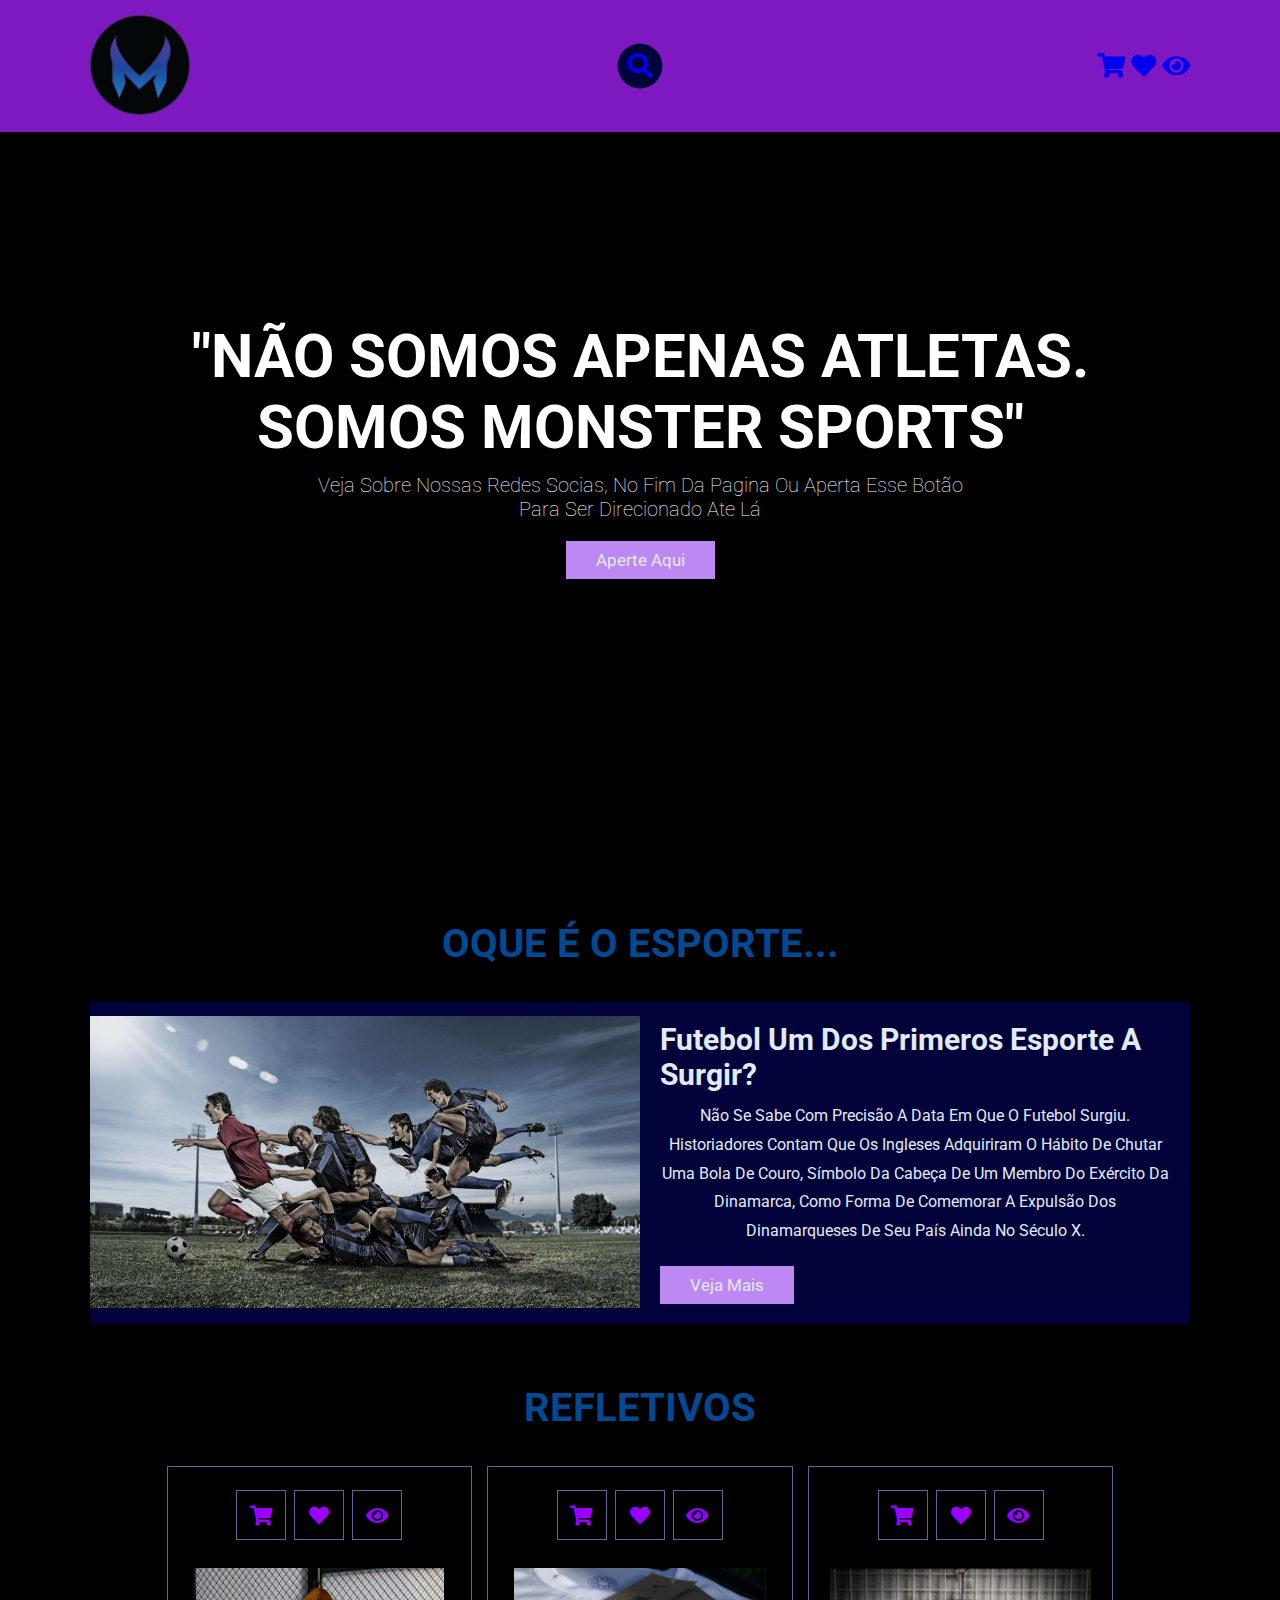
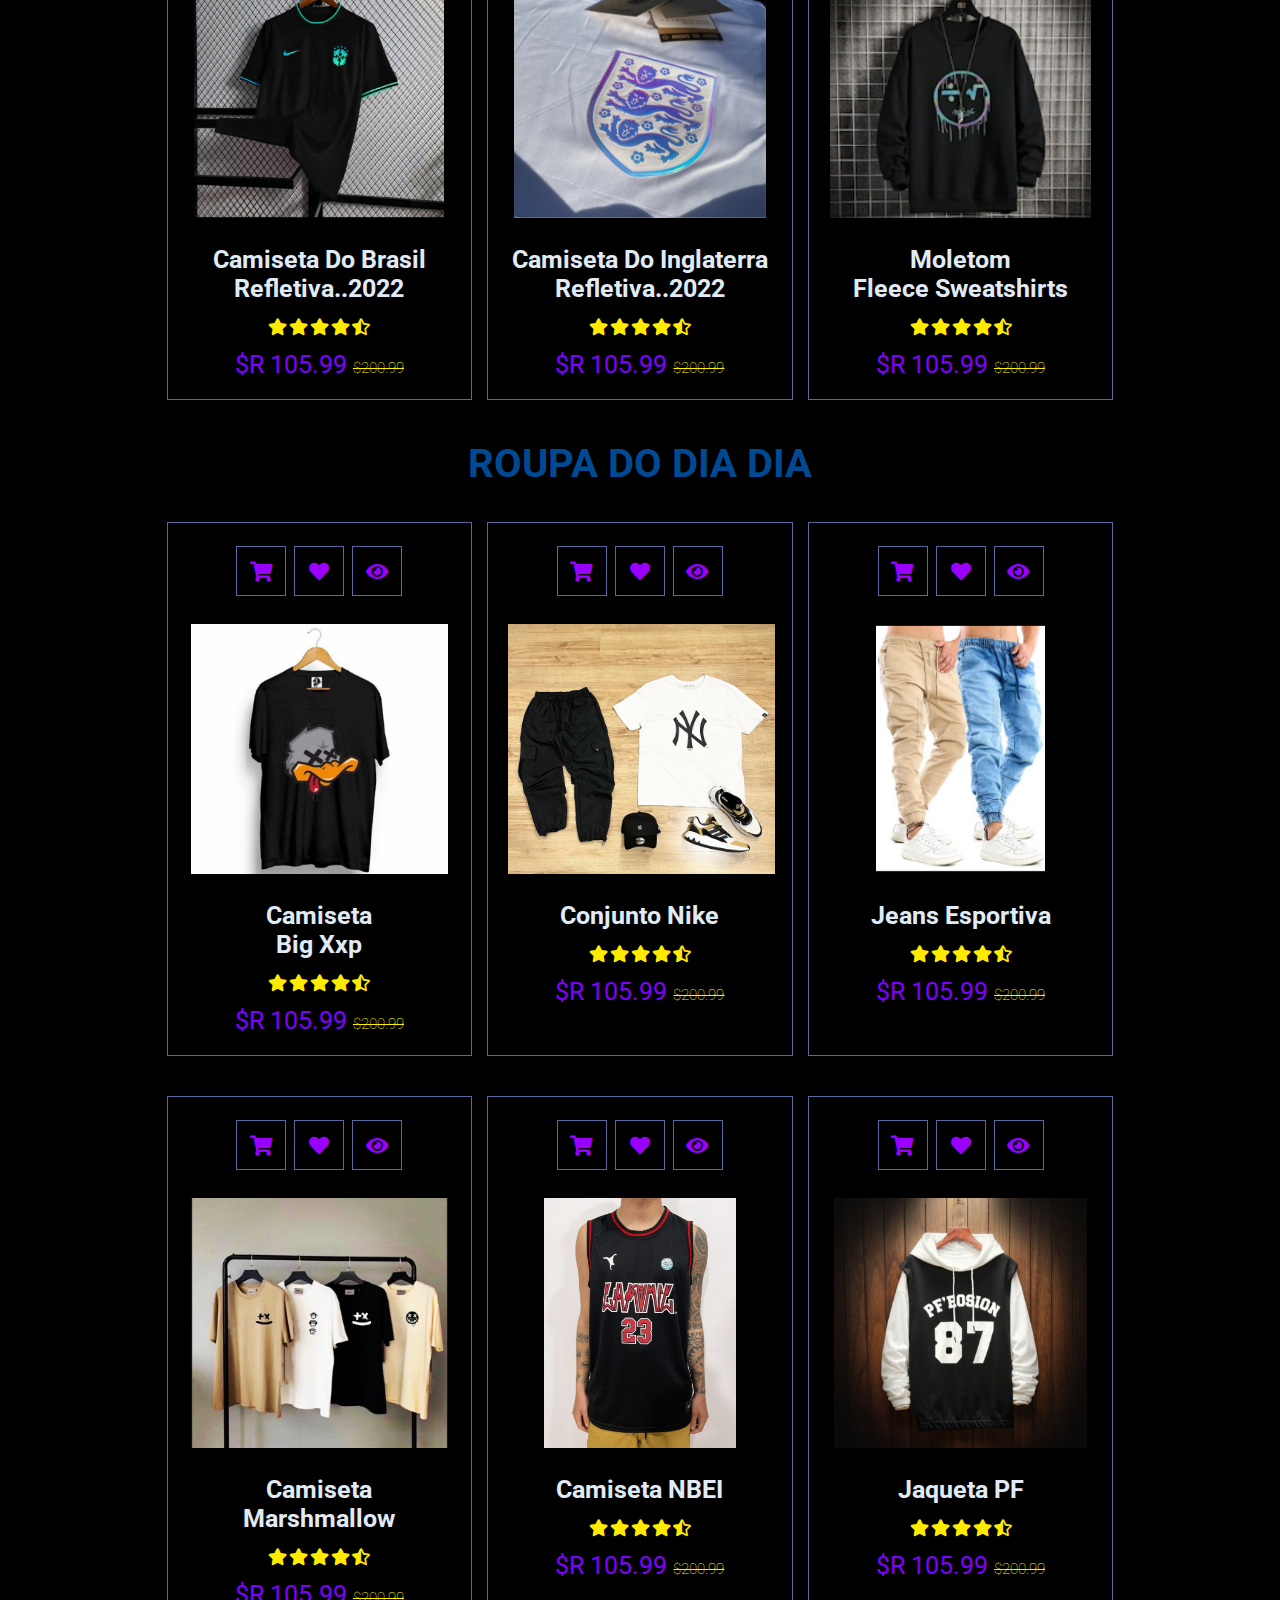
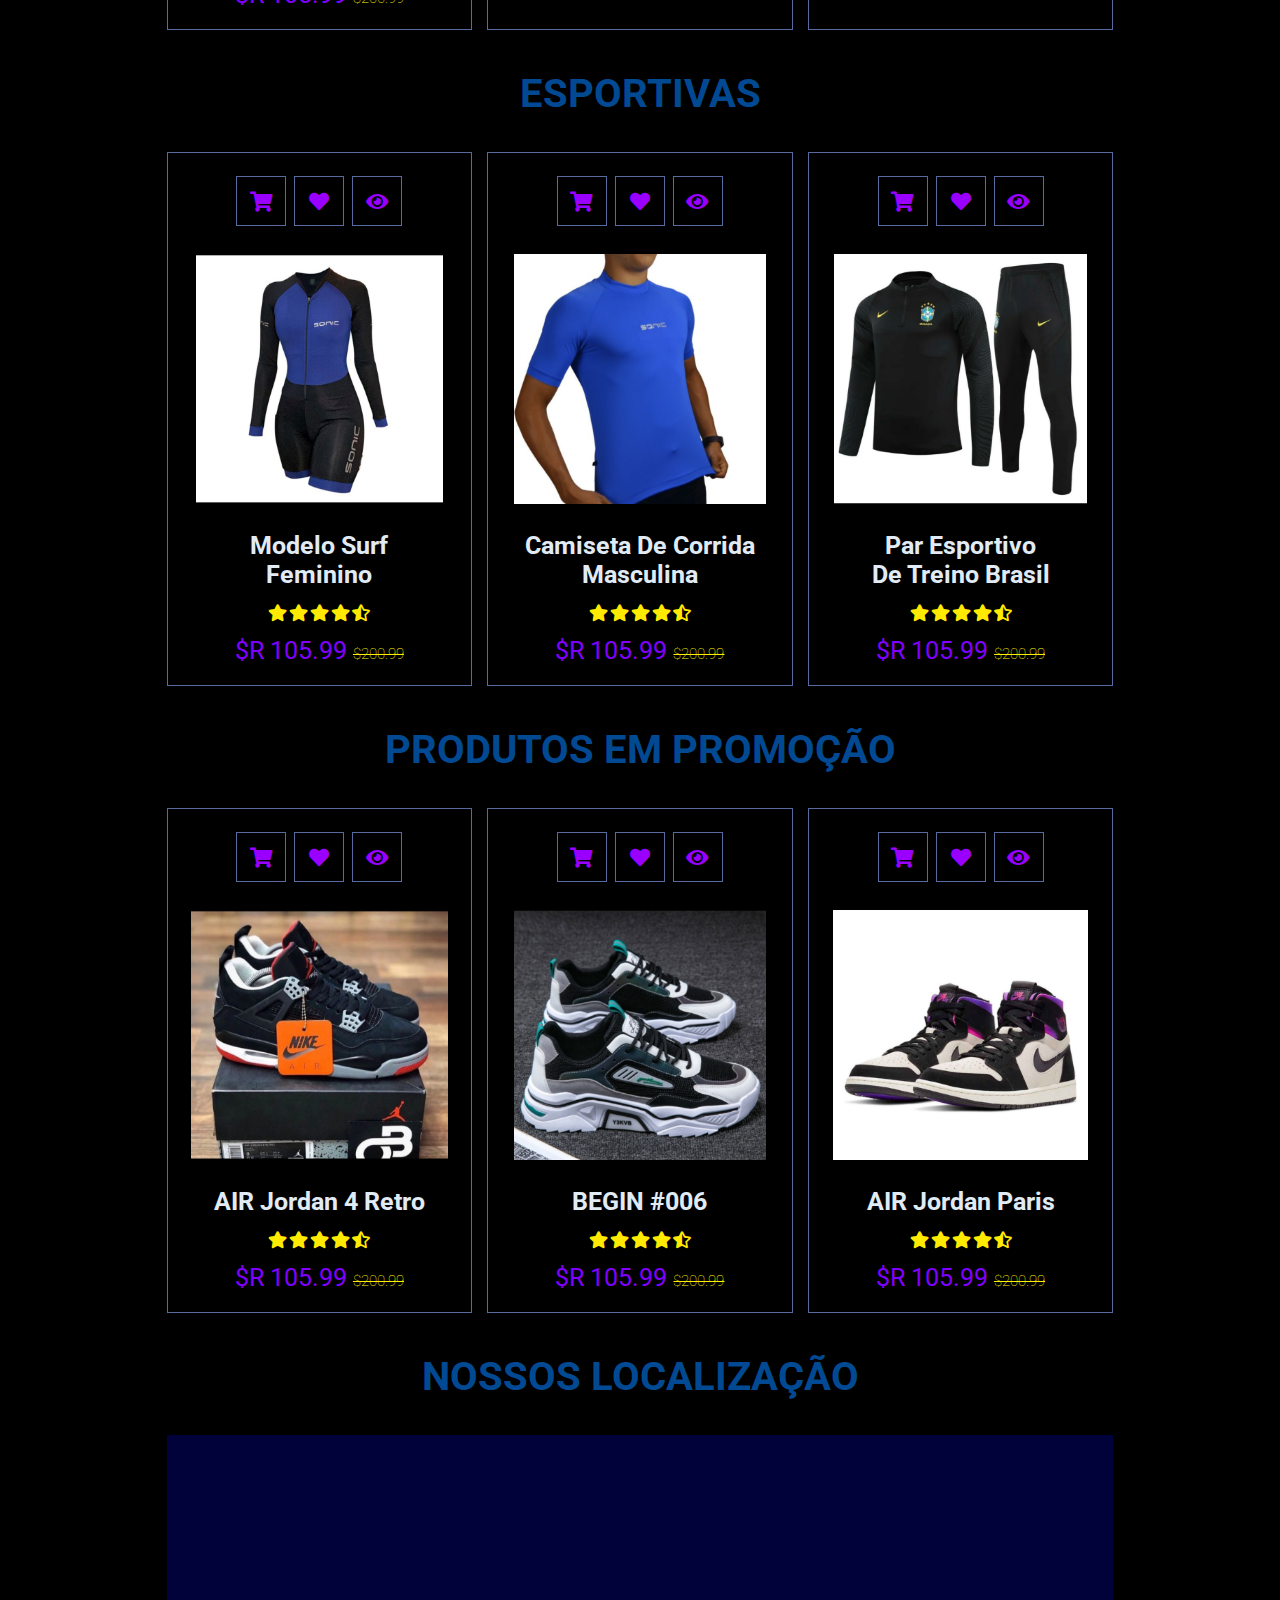
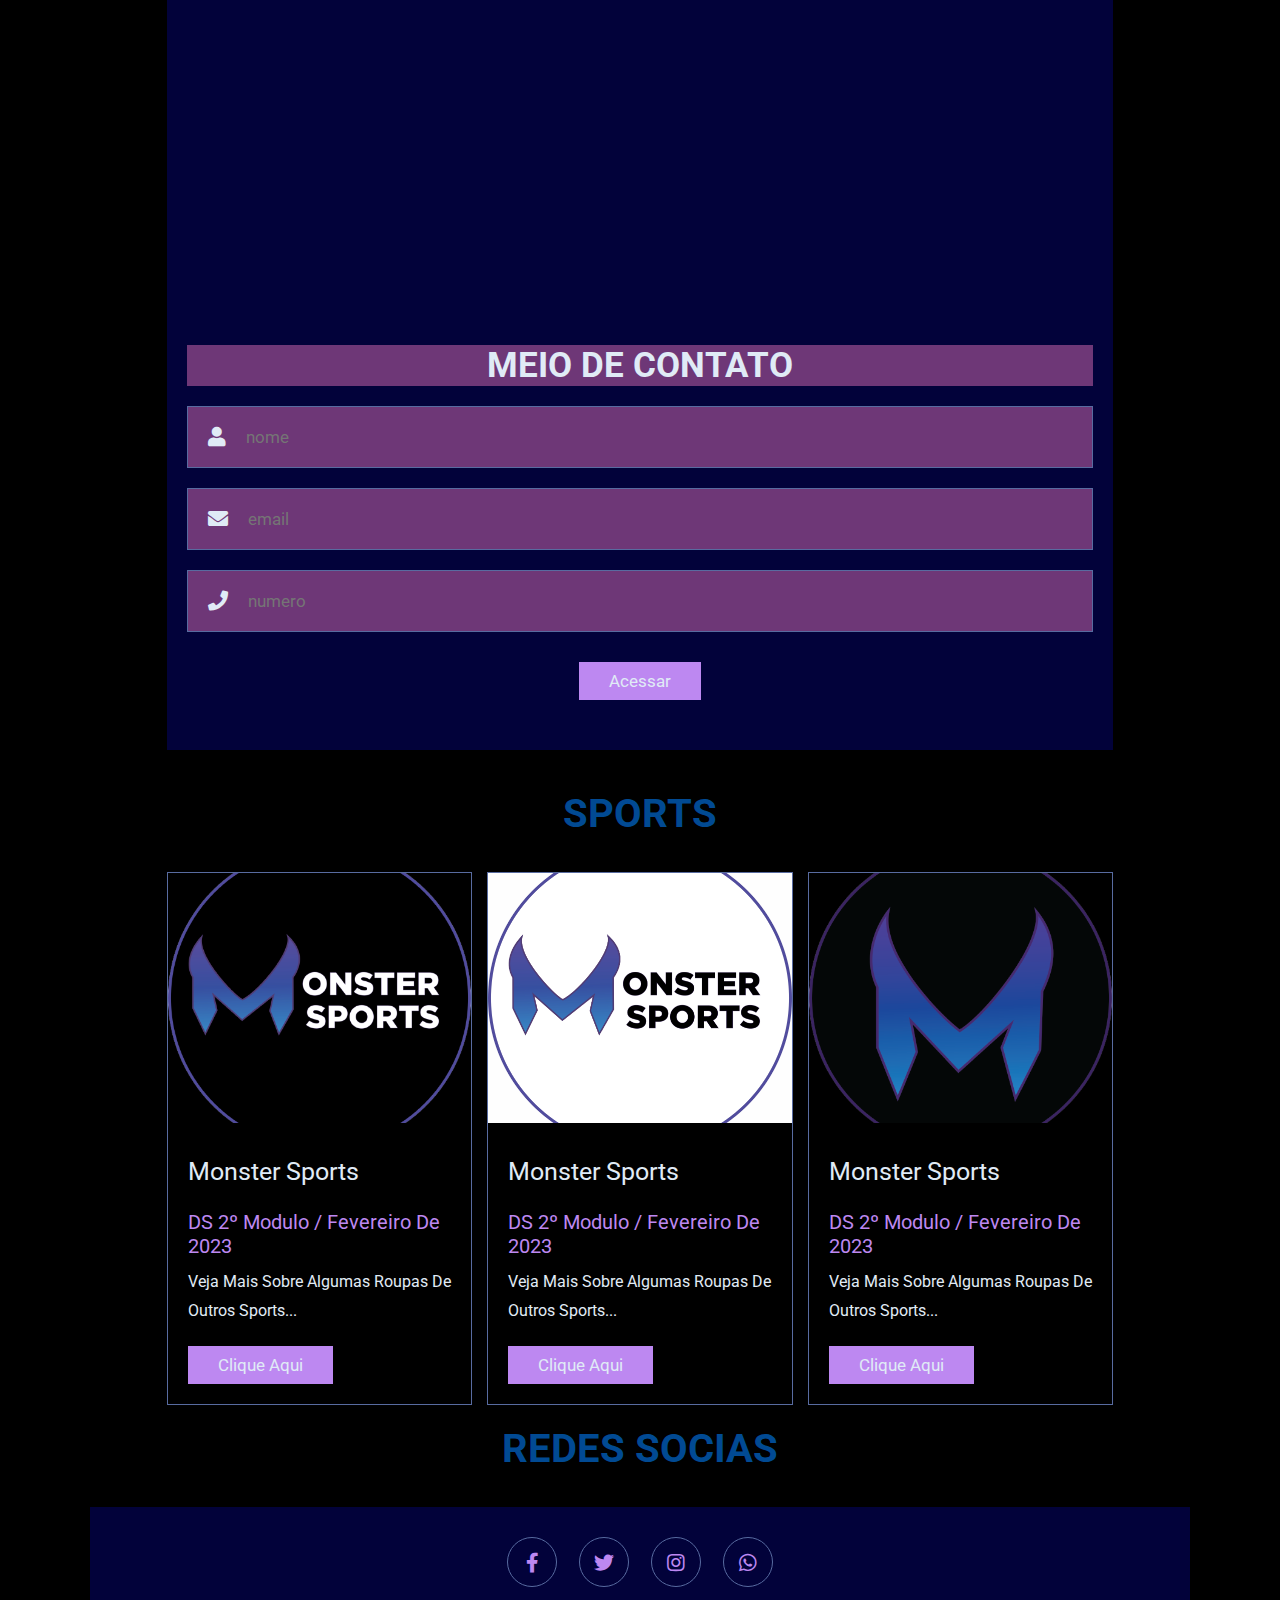
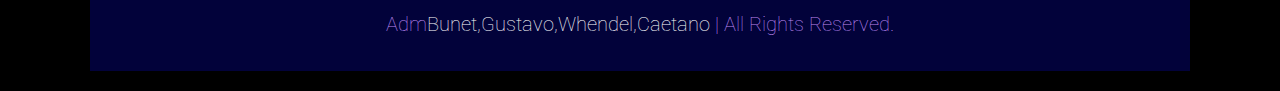
<file: index.html>
<!DOCTYPE html>
<html lang="pt-br">
<head>
    <meta charset="UTF-8">
    <meta http-equiv="X-UA-Compatible" content="IE=edge">
    <meta name="viewport" content="width=device-width, initial-scale=1.0">
    <link rel="stylesheet" href="monster.css">
    <title>"MONSTER SPORTS"</title>
 

    <!-- link dos iconis para funcionar  -->
 <link rel="stylesheet" href="https://cdnjs.cloudflare.com/ajax/libs/font-awesome/5.15.4/css/all.min.css">

   
</head>

<!-- LOGO -->

<header class="header">

    <a href="#" class="logo">
        <img src="LOGO.png" alt="">
    </a>


    
<!-- logo fim...-->
    <div class="icons">
    <div class="search-box">
     

<label for="txtuf">
    
        <a href="#"> <i class="fas fa-search"></i></a> 
        
            
    </select>
</label>
   
   </div>


   <!-- header section ends icons...-->
    <div class="icons">
       
        <a href="carrinho.htm" class="fas fa-shopping-cart"></a>
         <a href="coração.html" class="fas fa-heart"></a>
        <a href="Olhos.htm" class="fas fa-eye"></a>
    </div>

   

    <!-- header section ends -->
 
   
</header>


<!-- apresentação monster -->

<section class="home" id="home"> 

    <div class="content">
        <h3> "Não somos apenas atletas. somos monster sports"</h3>

        <p>Veja sobre nossas redes socias, no fim da pagina ou aperta esse botão <br>
        para ser direcionado ate lá</p>
        <a href="#redes socias" class="btn"> aperte aqui</a>
    
    

</section>
</div>

<!-- resolver problema-->


<!-- wallpaper -->

<section class="about" id="about">

    <h3 class="heading"> OQUE É O ESPORTE... </h3>

    <div class="row">

        <div class="image">
            <img src="wall.jpg" alt="">
        </div>

        <div class="content">
            <h3>futebol um dos primeros Esporte a surgir?</h3>
            <p>Não se sabe com precisão a data em que o futebol surgiu. Historiadores contam que os ingleses adquiriram o hábito de chutar uma bola
             de couro, símbolo da cabeça de um membro do exército da Dinamarca, como forma de comemorar a expulsão dos dinamarqueses de seu país ainda no século X.</p>
            <a href="https://brasilescola.uol.com.br/educacao-fisica/historia-do-futebol.htm#:~:text=Hist%C3%B3ria%20do%20Futebol-,Origem%20do%20futebol,
                pa%C3%ADs%20ainda%20no%20s%C3%A9culo%20X." class="btn"> veja mais </a>
</div>
</section>

<!-- wallpaper-->





<!-- REFLETIVOS   -->


<section class="menu" id="menu">

    <section class="products" id="products">

        <h3 class="heading"> REFLETIVOS </h3>
    
        <div class="box-container">
    
            <div class="box">
                <div class="icons">
                    <a href="carrinho.htm" class="fas fa-shopping-cart"></a>
                    <a href="coração.html" class="fas fa-heart"></a>
                    <a href="Olhos.htm" class="fas fa-eye"></a>
                </div>
                <div class="image">
                    <img src="RFLE1.png" alt="">
                </div>
                <div class="content">
                    <h3>Camiseta do Brasil <br>
                    refletiva..2022</h3>
                    <div class="stars">
                        <i class="fas fa-star"></i>
                        <i class="fas fa-star"></i>
                        <i class="fas fa-star"></i>
                        <i class="fas fa-star"></i>
                        <i class="fas fa-star-half-alt"></i>
                    </div>
                    <div class="price">$R 105.99 <span>$200.99</span></div>
                </div>
            </div>
    

            <div class="box">
                <div class="icons">
                    <a href="carrinho.htm" class="fas fa-shopping-cart"></a>
                    <a href="coração.html" class="fas fa-heart"></a>
                    <a href="Olhos.htm" class="fas fa-eye"></a>
                </div>
                <div class="image">
                    <img src="RFLE2.png" alt="">
                </div>
                <div class="content">
                    <h3>Camiseta do Inglaterra <br>
                        refletiva..2022</h3>
                    <div class="stars">
                        <i class="fas fa-star"></i>
                        <i class="fas fa-star"></i>
                        <i class="fas fa-star"></i>
                        <i class="fas fa-star"></i>
                        <i class="fas fa-star-half-alt"></i>
                    </div>
                    <div class="price">$R 105.99 <span>$200.99</span></div>
                </div>
            </div>
    








            <div class="box">
                <div class="icons">
                    <a href="carrinho.htm" class="fas fa-shopping-cart"></a>
                    <a href="coração.html" class="fas fa-heart"></a>
                    <a href="Olhos.htm" class="fas fa-eye"></a>
                </div>
                <div class="image">
                    <img src="RFLE3.png" alt="">
                </div>
                <div class="content">
                    <h3>moletom <br>
                fleece sweatshirts</h3>
                    <div class="stars">
                        <i class="fas fa-star"></i>
                        <i class="fas fa-star"></i>
                        <i class="fas fa-star"></i>
                        <i class="fas fa-star"></i>
                        <i class="fas fa-star-half-alt"></i>
                    </div>
                    <div class="price">$R 105.99 <span>$200.99</span></div>
                </div>
                
            </div>
    
        </div>
    
    </section>

    <!-- REFLETIVOS FIM..... -->


    <section class="products" id="products">

        <h3 class="heading"> ROUPA DO DIA DIA  </h3>
    
        <div class="box-container">
    
            <div class="box">
                <div class="icons">
                    <a href="carrinho.htm" class="fas fa-shopping-cart"></a>
                    <a href="coração.html" class="fas fa-heart"></a>
                    <a href="Olhos.htm" class="fas fa-eye"></a>
                </div>
                <div class="image">
                    <img src="DD.png" alt="">
                </div>
                <div class="content">
                    
                    <h3>Camiseta <br>
                    Big Xxp</h3>
                    <div class="stars">
                        <i class="fas fa-star"></i>
                        <i class="fas fa-star"></i>
                        <i class="fas fa-star"></i>
                        <i class="fas fa-star"></i>
                        <i class="fas fa-star-half-alt"></i>
                    </div>
                    <div class="price">$R 105.99 <span>$200.99</span></div>
                </div>
            </div>
 
            <div class="box">
                <div class="icons">
                    <a href="carrinho.htm" class="fas fa-shopping-cart"></a>
                    <a href="coração.html" class="fas fa-heart"></a>
                    <a href="Olhos.htm" class="fas fa-eye"></a>
                </div>
                <div class="image">
                    <img src="DD2.png" alt="">
                </div>
                <div class="content">
                    <h3>conjunto Nike</h3>
                    <div class="stars">
                        <i class="fas fa-star"></i>
                        <i class="fas fa-star"></i>
                        <i class="fas fa-star"></i>
                        <i class="fas fa-star"></i>
                        <i class="fas fa-star-half-alt"></i>
                    </div>
                    <div class="price">$R 105.99 <span>$200.99</span></div>
                </div>
            </div>
 
            <div class="box">
                <div class="icons">
                    <a href="carrinho.htm" class="fas fa-shopping-cart"></a>
                    <a href="coração.html" class="fas fa-heart"></a>
                    <a href="Olhos.htm" class="fas fa-eye"></a>
                </div>
                <div class="image">
                    <img src="DD3.png" alt="">
                </div>
                <div class="content">
                    <h3>Jeans esportiva</h3>
                    <div class="stars">
                        <i class="fas fa-star"></i>
                        <i class="fas fa-star"></i>
                        <i class="fas fa-star"></i>
                        <i class="fas fa-star"></i>
                        <i class="fas fa-star-half-alt"></i>
                    </div>
                    <div class="price">$R 105.99 <span>$200.99</span></div>
                </div>
                
            </div>
    
        </div>
    
    </section>

<section class="products" id="products">

    <div class="box-container">

        <div class="box">
            <div class="icons">
                <a href="carrinho.htm" class="fas fa-shopping-cart"></a>
                    <a href="coração.html" class="fas fa-heart"></a>
                    <a href="Olhos.htm" class="fas fa-eye"></a>
            </div>
            <div class="image">
                <img src="DD4.png" alt="">
            </div>
            <div class="content">
                <h3>Camiseta marshmallow</h3>
                <div class="stars">
                    <i class="fas fa-star"></i>
                    <i class="fas fa-star"></i>
                    <i class="fas fa-star"></i>
                    <i class="fas fa-star"></i>
                    <i class="fas fa-star-half-alt"></i>
                </div>
                <div class="price">$R 105.99 <span>$200.99</span></div>
            </div>
        </div>

        <div class="box">
            <div class="icons">
                <a href="carrinho.htm" class="fas fa-shopping-cart"></a>
                <a href="coração.html" class="fas fa-heart"></a>
                <a href="Olhos.htm" class="fas fa-eye"></a>
            </div>
            <div class="image">
                <img src="BSQ.png" alt="">
            </div>
            <div class="content">
                <h3>camiseta NBEI</h3>
                <div class="stars">
                    <i class="fas fa-star"></i>
                    <i class="fas fa-star"></i>
                    <i class="fas fa-star"></i>
                    <i class="fas fa-star"></i>
                    <i class="fas fa-star-half-alt"></i>
                </div>
                <div class="price">$R 105.99 <span>$200.99</span></div>
            </div>
        </div>

        <div class="box">
            <div class="icons">
                <a href="carrinho.htm" class="fas fa-shopping-cart"></a>
                <a href="coração.html" class="fas fa-heart"></a>
                <a href="Olhos.htm" class="fas fa-eye"></a>
            </div>
            <div class="image">
                <img src="EUA.png" alt="">
            </div>
            <div class="content">
                <h3>jaqueta PF</h3>
                <div class="stars">
                    <i class="fas fa-star"></i>
                    <i class="fas fa-star"></i>
                    <i class="fas fa-star"></i>
                    <i class="fas fa-star"></i>
                    <i class="fas fa-star-half-alt"></i>
                </div>
                <div class="price">$R 105.99 <span>$200.99</span></div>
            </div>
            
        </div>

    </div>

</section>
<!-- ROUPAS DO DIA DIA  FIM .....-->

<!---ESPORTIVAS  -->

<section class="products" id="products">

    <h3 class="heading"> ESPORTIVAS </h3>

    <div class="box-container">

        <div class="box">
            <div class="icons">
                <a href="carrinho.htm" class="fas fa-shopping-cart"></a>
                <a href="coração.html" class="fas fa-heart"></a>
                <a href="Olhos.htm" class="fas fa-eye"></a>
            </div>
            <div class="image">
                <img src="SPT2.png" alt="">
            </div>
            <div class="content">
                <h3>modelo surf <br>
                feminino</h3>
                <div class="stars">
                    <i class="fas fa-star"></i>
                    <i class="fas fa-star"></i>
                    <i class="fas fa-star"></i>
                    <i class="fas fa-star"></i>
                    <i class="fas fa-star-half-alt"></i>
                </div>
                <div class="price">$R 105.99 <span>$200.99</span></div>
            </div>
        </div>

        <div class="box">
            <div class="icons">
                <a href="carrinho.htm" class="fas fa-shopping-cart"></a>
                <a href="coração.html" class="fas fa-heart"></a>
                <a href="Olhos.htm" class="fas fa-eye"></a>
            </div>
            <div class="image">
                <img src="SPT1.png" alt="">
            </div>
            <div class="content">
                <h3>camiseta de corrida <br>
                masculina </h3>
                <div class="stars">
                    <i class="fas fa-star"></i>
                    <i class="fas fa-star"></i>
                    <i class="fas fa-star"></i>
                    <i class="fas fa-star"></i>
                    <i class="fas fa-star-half-alt"></i>
                </div>
                <div class="price">$R 105.99 <span>$200.99</span></div>
            </div>
        </div>

        <div class="box">
            <div class="icons">
                <a href="carrinho.htm" class="fas fa-shopping-cart"></a>
                <a href="coração.html" class="fas fa-heart"></a>
                <a href="Olhos.htm" class="fas fa-eye"></a>
            </div>
            <div class="image">
                <img src="BS11.png" alt="">
            </div>
            <div class="content">
                <h3>par esportivo <br> de treino Brasil</h3>
                <div class="stars">
                    <i class="fas fa-star"></i>
                    <i class="fas fa-star"></i>
                    <i class="fas fa-star"></i>
                    <i class="fas fa-star"></i>
                    <i class="fas fa-star-half-alt"></i>
                </div>
                <div class="price">$R 105.99 <span>$200.99</span></div>
            </div>
            
        </div>

    </div>

</section>

<!-- ACESSORIOS FIM...-->


<!-- TENIS SEI LA  -->

<section class="products" id="products">

    <h3 class="heading"> PRODUTOS EM PROMOÇÃO </h3>

    <div class="box-container">

        <div class="box">
            <div class="icons">
                <a href="carrinho.htm" class="fas fa-shopping-cart"></a>
                <a href="coração.html" class="fas fa-heart"></a>
                <a href="Olhos.htm" class="fas fa-eye"></a>
            </div>
            <div class="image">
                <img src="TNS5.png" alt="">
            </div>
            <div class="content">
                <h3>AIR Jordan 4 Retro</h3>
                <div class="stars">
                    <i class="fas fa-star"></i>
                    <i class="fas fa-star"></i>
                    <i class="fas fa-star"></i>
                    <i class="fas fa-star"></i>
                    <i class="fas fa-star-half-alt"></i>
                </div>
                <div class="price">$R 105.99 <span>$200.99</span></div>
            </div>
        </div>


        <div class="box">
            <div class="icons">
                <a href="carrinho.htm" class="fas fa-shopping-cart"></a>
                <a href="coração.html" class="fas fa-heart"></a>
                <a href="Olhos.htm" class="fas fa-eye"></a>
            </div>
            <div class="image">
                <img src="TN1.png" alt="">
            </div>
            <div class="content">
                <h3>BEGIN #006</h3>
                <div class="stars">
                    <i class="fas fa-star"></i>
                    <i class="fas fa-star"></i>
                    <i class="fas fa-star"></i>
                    <i class="fas fa-star"></i>
                    <i class="fas fa-star-half-alt"></i>
                </div>
                <div class="price">$R 105.99 <span>$200.99</span></div>
            </div>
        </div>

        <div class="box">
            <div class="icons">
                <a href="carrinho.htm" class="fas fa-shopping-cart"></a>
                <a href="coração.html" class="fas fa-heart"></a>
                <a href="Olhos.htm" class="fas fa-eye"></a>
            </div>
            <div class="image">
                <img src="TN2.png" alt="">
            </div>
            <div class="content">
                <h3>AIR jordan paris</h3>
                <div class="stars">
                    <i class="fas fa-star"></i>
                    <i class="fas fa-star"></i>
                    <i class="fas fa-star"></i>
                    <i class="fas fa-star"></i>
                    <i class="fas fa-star-half-alt"></i>
                </div>
                <div class="price">$R 105.99 <span>$200.99</span></div>
            </div>
            
        </div>

    </div>

</section>


<!-- TENIS EM PROMOÇÃO FIM.... -->

<!-- MEIOS DE CONTATOS...  -->

<section class="contact" id="contact">

    <h3 class="heading"> NOSSOS LOCALIZAÇÃO </h3>

    <div class="row">

        <iframe src="https://www.google.com/maps/embed?pb=!1m18!1m12!1m3!1d3658.3247728645183!2d-46.72997518502291!3d-23.52081858470301!2m3!1f0!2f0!3f0!3m2!1i1024!2i768!4f13.1!3m3!1m2!1s0x94cef8c1d371ec31%3A0x671c9325c275132e!2sETEC%20Prof%20Basilides%20de%20Godoy!5e0!3m2!1spt-BR!2sbr!4v1667591474110!5m2!1spt-BR!2sbr" width="600" height="450" style="border:0;" allowfullscreen="" loading="lazy" referrerpolicy="no-referrer-when-downgrade"></iframe>


        <form action="">
            <h3 class="color"> MEIO DE CONTATO </h3>
            <div class="inputBox">
                <span class="fas fa-user"></span>
                <input type="text" placeholder="nome">
            </div>
            <div class="inputBox">
                <span class="fas fa-envelope"></span>
                <input type="email" placeholder="email">
            </div>
            <div class="inputBox">
                <span class="fas fa-phone"></span>
                <input type="numero" placeholder="numero">
            </div>
            <input type="submit" value="acessar" class="btn">
        </form>

    </div>

</section>

<!-- MEIOS DE CONTATOS FIM.... -->

<!-- blogs section starts  -->

<section class="blogs" id="blogs">

    <h3 class="heading"> SPORTS </h3>

    <div class="box-container">

        <div class="box">
            <div class="image">
                <img src="LOGO M.png" alt="">
            </div>
            <div class="content">
                <p class="title">monster sports</p>
                <span>DS 2º Modulo / Fevereiro de 2023</span>
                <p>Veja mais sobre algumas roupas de outros sports...</p>
                <a href="carrocel.html" class="btn">clique aqui</a>
            </div>
        </div>


        <div class="box">
            <div class="image">
                <img src="Tipo branco.jpg" alt="">
            </div>
            <div class="content">
                <p class="title">monster sports</p>
                <span>DS 2º Modulo / Fevereiro de 2023</span>
                <p>Veja mais sobre algumas roupas de outros sports...</p>
                <a href="segundo2.html" class="btn">clique aqui</a>
            </div>
        </div>

        <div class="box">
            <div class="image">
                <img src="LOGO.png" alt="">
            </div>
            <div class="content">
                <p class="title">monster sports</p>
                <span>DS 2º Modulo / Fevereiro de 2023</span>
                <p>Veja mais sobre algumas roupas de outros sports...</p>
                <a href="terceiro3.html" class="btn">clique aqui</a>
            </div>
        </div>

    </div>

</section>

<!-- blogs section ends -->

<h3 class="heading" id="redes socias"> redes socias </h3>

<!-- footer section starts  -->

<section class="footer">

<footer>
    <div class="share">
        <a href="https://web.facebook.com/Monster-Sports-383949928414700/?ref=page_internal&_rdc=1&_rdr" class="fab fa-facebook-f"></a>
        <a href="https://mobile.twitter.com/MonsterSportsbr" class="fab fa-twitter"></a>
        <a href="https://www.instagram.com/monst_esportes/ " target="_blank" class="fab fa-instagram"></a>
        <a href="https://api.whatsapp.com/send?1=pt_BR&phone=5511985285578" class="fab fa-whatsapp"></a>
    
    </div>

    

    <div class="credit">Adm<span>Bunet,Gustavo,whendel,caetano </span> | all rights reserved.</div>
 </footer>

</section>


</body>
</html>
</file>
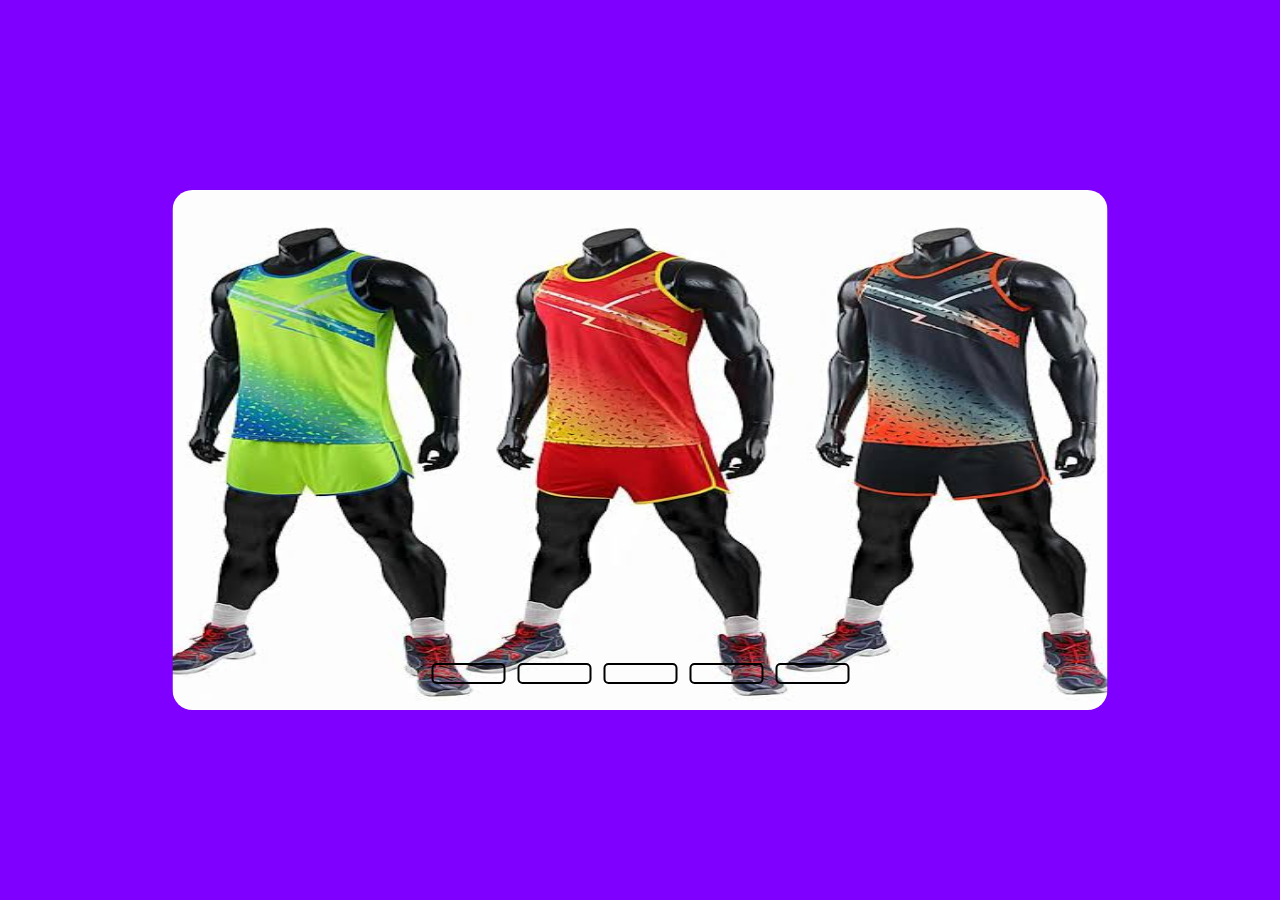
<file: segundo2.html>
<!DOCTYPE html>
<html lang="pt-BR">
<head>
    <meta charset="UTF-8">
    <meta http-equiv="X-UA-Compatible" content="IE=edge">
    <meta name="viewport" content="width=device-width, initial-scale=1.0">
    <title>sports2</title>
    
    
    
    
<style>
html{
    font-size: 62.5%;
    overflow-x: hidden;
    scroll-padding-top: 9rem;
    scroll-behavior: smooth;
}
 body{
    margin: 0;
    padding: 0;
    height: 100vh;
    width: 100vw;
    background: #8000ff;
 }

 .content{
    height:520px ;
    width:935px;
    border-radius:20px ;
    overflow: hidden;
    position: absolute;
    top: 50%;
    left: 50%;
    transform: translate(-50%,-50%);
 }
 .navigation{
    position: absolute;
    bottom: 20px;
    left: 50%;
    transform: translate(-50%);
    display: flex;
 }
 .bar{
    width: 70px;
    height: 17px;
    border: 2px solid #000000;
    margin: 6px;
    border-radius: 5px;
    cursor: pointer;
    transition: .4;
 }
 .bar:hover{
    background-color:  #8000ff;
 }
 input{
    display: none;
 }
 .slides{
    display: flex;
    width: 500%;
    height: 100%;
 }
 .slide{
    width: 20%;
    transition:.6s ;
 }
 .slide img{
    width: 100%;
    height: 100%;
 }
 #slide1:checked ~ .s1{
    margin-left: 0;
 }
 
 #slide2:checked ~ .s1{
    margin-left: -20%;
 }
 #slide3:checked ~ .s1{
    margin-left: -40%;
 }
 #slide4:checked ~ .s1{
    margin-left: -60%;
 }
 #slide5:checked ~ .s1{
    margin-left: -80%;
 } 




    </style>
</head>
<body>
    
<div class="content">
    <div class="slides">
        
        <input type="radio" nome="slide" id="slide1" >
        <input type="radio" nome="slide" id="slide2">
        <input type="radio" nome="slide" id="slide3">
        <input type="radio" nome="slide" id="slide4">
        <input type="radio" nome="slide" id="slide5">

    <div class="slide s1">
        <img src="modelos.jpeg" alt="">
    </div>

    <div class="slide">
        <img src="VL.jpeg" alt="">
    </div>

    <div class="slide">
        <img src="TMM.jpeg" alt="">
    </div>

    <div class="slide">
        <img src="TM.jpeg" alt="">
    </div>

    <div class="slide">
        <img src="VL2.jpeg" alt="">
    </div>

        <div class="navigation">
            <label class="bar" for="slide1"></label>
            <label class="bar" for="slide2"></label>
            <label class="bar" for="slide3"></label>
            <label class="bar" for="slide4"></label> 
            <label class="bar" for="slide5"></label>
    </div>
</div>



</body>
</html>
</file>
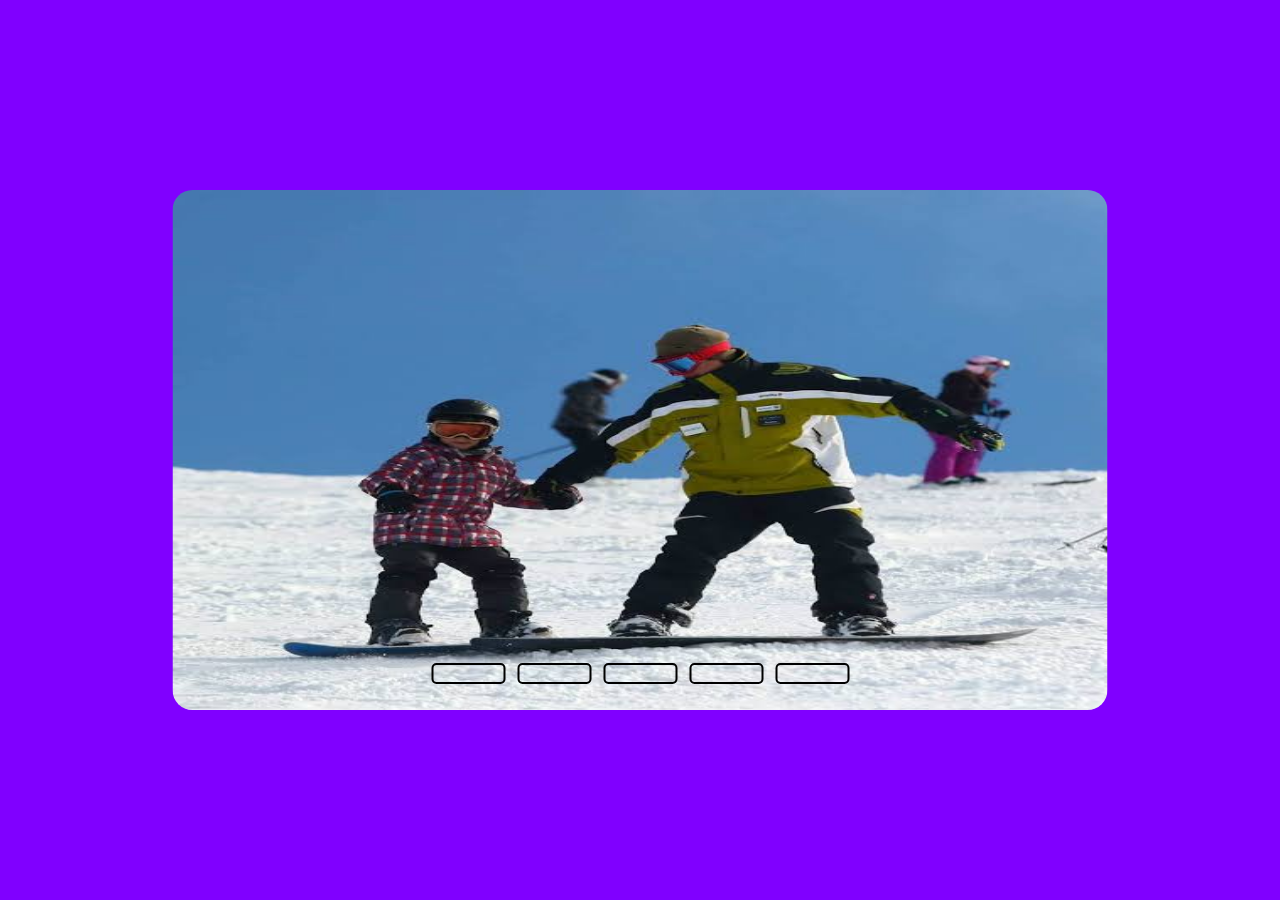
<file: terceiro3.html>
<!DOCTYPE html>
<html lang="pt-BR">
<head>
    <meta charset="UTF-8">
    <meta http-equiv="X-UA-Compatible" content="IE=edge">
    <meta name="viewport" content="width=device-width, initial-scale=1.0">
    <title>sports3</title>
    
    
    
<style>
html{
    font-size: 62.5%;
    overflow-x: hidden;
    scroll-padding-top: 9rem;
    scroll-behavior: smooth;
}
 body{
    margin: 0;
    padding: 0;
    height: 100vh;
    width: 100vw;
    background: #8000ff;
 }

 .content{
    height:520px ;
    width:935px;
    border-radius:20px ;
    overflow: hidden;
    position: absolute;
    top: 50%;
    left: 50%;
    transform: translate(-50%,-50%);
 }
 .navigation{
    position: absolute;
    bottom: 20px;
    left: 50%;
    transform: translate(-50%);
    display: flex;
 }
 .bar{
    width: 70px;
    height: 17px;
    border: 2px solid rgb(0, 0, 0);
    margin: 6px;
    border-radius: 5px;
    cursor: pointer;
    transition: .4;
 }
 .bar:hover{
    background-color:  #8000ff;
 }
 input{
    display: none;
 }
 .slides{
    display: flex;
    width: 500%;
    height: 100%;
 }
 .slide{
    width: 20%;
    transition:.6s ;
 }
 .slide img{
    width: 100%;
    height: 100%;
 }
 #slide1:checked ~ .s1{
    margin-left: 0;
 }
 
 #slide2:checked ~ .s1{
    margin-left: -20%;
 }
 #slide3:checked ~ .s1{
    margin-left: -40%;
 }
 #slide4:checked ~ .s1{
    margin-left: -60%;
 }
 #slide5:checked ~ .s1{
    margin-left: -80%;
 } 




    </style>
</head>
<body>
    
<div class="content">
    <div class="slides">
        
        <input type="radio" nome="slide" id="slide1" >
        <input type="radio" nome="slide" id="slide2">
        <input type="radio" nome="slide" id="slide3">
        <input type="radio" nome="slide" id="slide4">
        <input type="radio" nome="slide" id="slide5">

    <div class="slide s1">
        <img src="SB1.jpeg" alt="">
    </div>

    <div class="slide">
        <img src="SB2.jpeg" alt="">
    </div>

    <div class="slide">
        <img src="SF.jpeg" alt="">
    </div>

    <div class="slide">
        <img src="bll.jpeg (510×540).jpg" alt="">
    </div>

    <div class="slide">
        <img src="ppgg.jpeg (715×429).jpg" alt="">
    </div>

        <div class="navigation">
            <label class="bar" for="slide1"></label>
            <label class="bar" for="slide2"></label>
            <label class="bar" for="slide3"></label>
            <label class="bar" for="slide4"></label> 
            <label class="bar" for="slide5"></label>
    </div>
</div>



</body>
</html>
</file>
<file: monster.css>
@import url('https://fonts.googleapis.com/css2?family=Roboto:wght@100;300;400;500;700&display=swap');

:root{
    --main-color:#ffea00;
    --black:#02023a ;
    --bg:#a219b7; /*#bd88f1 OUTRO #B342C4 OUTRO ROXO #28053F */
    --border:.1rem solid #586ba0  ;
}

*{
    
    font-family: 'Roboto', sans-serif;
    margin:0; padding:0;
    box-sizing: border-box;
    outline: none; border:none;
    text-decoration: none;
    text-transform: capitalize;
    transition: .2s linear;

}


span{
    color: #fff000;
}

html{
    font-size: 62.5%;
    overflow-x: hidden;
    scroll-padding-top: 9rem;
    scroll-behavior: smooth;
}

html::-webkit-scrollbar{
    width: .8rem;
}


html::-webkit-scrollbar-thumb{
    background:#e0ebf6;
    border-radius: 5rem;
}
/* fimdo html para mecher na aparencia do site  cabeça*/


body{
    background:black;
}


section{
    padding:2rem 7%;
    
}

.heading{
    text-align: center;
    color:#014a93;
    text-transform: uppercase;
    padding-bottom: 3.5rem;
    font-size: 4rem;
}


.btn{
    margin-top: 1rem;
    display: inline-block;
    padding:.9rem 3rem;
    font-size: 1.7rem;
    color:#e0ebf6;
    background: #bd88f1;
    cursor: pointer;
}

.btn:hover{
    letter-spacing: .2rem;
    background: #02023a;
}


.header{
    background:#7E19C1 ;
    display: flex;
    align-items: center;
    justify-content: space-between;
    padding:1.5rem 7%;
    
    position: fixed;
    top:0; left: 0; right: 0;
   

}

.logo img{
    height: 10rem;
}

 

.icons div{
   
    cursor: pointer;
    font-size: 2.5rem;
   
}




.search-form{
    position: absolute;
    
    
}
/*existe uma lupa aqui nesse transform...*/








.home{
    min-height: 100vh;
    display: flex;
    align-items: center;
    background-size: cover;
    background-position: center;
}

/*resolver problema*/

.home .content{
    text-align: center;
   
 
}

.home .content h3{
    font-size: 6rem;
    text-transform: uppercase;
    color:#ffffff;
}

.home .content p{
    font-size: 2rem;
    font-weight: lighter;
    padding:1rem 0;
    color:#ffffff;
}


















.about .row{
    display: flex;
    align-items: center;
    background:#02023a;
    flex-wrap: wrap;
}

.about .row .image{
    flex:1 1 45rem;
}

.about .row .image img{
    width: 100%;
}
.about .row .content{
    flex:1 1 45rem;
    padding:2rem;
}

.about .row .content h3{
    font-size: 3rem;
    color:#e0ebf6;
    background-color: #02023a;
    border-radius: 20px;
}

.about .row .content p{
    font-size: 1.6rem;
    color:#e0ebf6;
    padding:1rem 0;
    line-height: 1.8;
    background-color: #02023a;
    border-radius: 20px;
   text-align: center;
}


 .box:hover{
    background:#fbfbfb5e;
}

.menu .box-container .box:hover > {
    color:var(--black);
}

.products .box-container{
    display: grid;
    grid-template-columns: repeat(auto-fit, minmax(30rem, 1fr));
    gap:1.5rem;
}

.products .box-container .box{
    text-align: center;
    border:var(--border);
    padding: 2rem;
}

.products .box-container .box .icons a{
    height: 5rem;
    width: 5rem;
    line-height: 5rem;
    font-size: 2rem;
    border:var(--border);
    color:#9900ff;
    margin:.3rem;
}

.products .box-container .box .icons a:hover{
    background:var(--main-color);
}

.products .box-container .box .image{
    padding: 2.5rem 0;
}

.products .box-container .box .image img{
    height: 25rem;
}

.products .box-container .box .content h3{
    color:#e0ebf6;
    font-size: 2.5rem;
}

.products .box-container .box .content .stars{
    padding: 1.5rem;
    
}

.products .box-container .box .content .stars i{
    font-size: 1.7rem;
    color: var(--main-color);
}

.products .box-container .box .content .price{
    color:#8000ff;
    font-size: 2.5rem;
}

.products .box-container .box .content .price span{
    text-decoration: line-through;
    font-weight: lighter;
   font-size: 1.5rem;
}

.review .box-container{
    display: grid;
    grid-template-columns: repeat(auto-fit, minmax(30rem, 1fr));
    gap:1.5rem;
}

.review .box-container .box{
    border:var(--border);
    text-align: center;
    padding:3rem 2rem;
}

.review .box-container .box p{
    font-size: 1.5rem;
    line-height: 1.8;
    color:#e0ebf6;
    padding:2rem 0;
}

.review .box-container .box .user{
    height: 7rem;
    width: 7rem;
    border-radius: 50%;
    object-fit: cover;
}

.review .box-container .box h3{
    padding:1rem 0;
    font-size: 2rem;
    color:#e0ebf6;
}

.review .box-container .box .stars i{
    font-size: 1.5rem;
    color:var(--main-color);
}

.contact .row{
    display: flex;
    background:var(--black);
    flex-wrap: wrap;
    gap:1rem;
}

.contact .row .map{
    flex:1 1 45rem;
    width: 100%;
    object-fit: cover;
}

.contact .row form{
    flex:1 1 45rem;
    padding:5rem 2rem;
    text-align: center;
}

.contact .row form h3{
    text-transform: uppercase;
    font-size: 3.5rem;
    color:#e0ebf6;
}

.contact .row form .inputBox{
    display: flex;
    align-items: center;
    margin-top: 2rem;
    margin-bottom: 2rem;
    background: #6E3777 ;
    border:var(--border);
}

.contact .row form .inputBox span{
    color:#e0ebf6;
    font-size: 2rem;
    padding-left: 2rem;
}

.contact .row form .inputBox input{
    width: 100%;
    padding:2rem;
    font-size: 1.7rem;
    color:#e0ebf6;
    text-transform: none;
    background:none;
}

.blogs .box-container{
    display: grid;
    grid-template-columns: repeat(auto-fit, minmax(30rem, 1fr));
    gap:1.5rem;
}

.blogs .box-container .box{
    border:var(--border);    
}

.blogs .box-container .box .image{
    height: 25rem;
    overflow:hidden;
    width: 100%;
}

.blogs .box-container .box .image img{
    height: 100%;
    object-fit: cover;
    width: 100%;
}

.blogs .box-container .box:hover .image img{
    transform: scale(1.2);
}

.blogs .box-container .box .content{
    padding:2rem;
}

.blogs .box-container .box .content .title{
    font-size: 2.5rem;
    line-height: 1.5;
    color:#e0ebf6;
}

.blogs .box-container .box .content .title:hover{
    color:var(--main-color);
}

.blogs .box-container .box .content span{
    color:#bd88f1;
    display: block;
    padding-top: 1rem;
    font-size: 2rem;
}

.blogs .box-container .box .content p{
    font-size: 1.6rem;
    line-height: 1.8;
    color:#e0ebf6;
    padding:1rem 0;
}

.footer{
    background:#02023A;
    text-align: center;
    
   
}

.footer .share{
    padding:1rem 0;
    background-color: #02023a;
  
  
}

.footer .share a{
    height: 5rem;
    width: 5rem;
    line-height: 5rem;
    font-size: 2rem;
    color:#bd88f1;
    border:var(--border);
    margin:.3rem;
    border-radius: 60%;
    background-color: #02023a;
    margin:0 1rem;
    text-align: center;
 
    
}

.footer .share a:hover{
    background-color:#7E19C1;
    padding: 45px;
}

.footer .links{
    display: flex;
    justify-content: center;
    flex-wrap: wrap;
    padding:2rem 0;
    gap:1rem;
    background-color: #02023a;
    
}

.footer .links a{
    padding:.7rem 2rem;
    color:#bd88f1;
    border:var(--border);
    font-size: 3rem;
    background-color: #02023a;
    
}

.footer .links a:hover{
    background:#Cedbff;
}

.footer .credit{
    font-size: 2rem;
    color:#bd88f1;
    font-weight: lighter;
    padding:1.5rem;
    background-color: #02023a;
}

.footer .credit span{
    color:white;
}
.color{
    background-color: #6E3777 ;
}







	  
	




   

/* media queries  */
@media (max-width:900px){

}

@media (max-width:650px){

    #menu-btn{
        display: inline-block;
    }
    .home .content #carrossel IMG{
         width: 50%;
         display:flex;
     }

    .header .navbar{
        position: absolute;
        top:100%; right: -100%;
        background: #e0ebf6;
        width: 30rem;
        height: calc(100vh - 9.5rem);
    }

    .header .navbar.active{
        right:0;
    }

    .header .navbar a{
        color:var(--black);
        display: block;
        margin:1.5rem;
        padding:.5rem;
        font-size: 2rem;
      
    }

    .header .search-form{
        width: 90%;
        right: 2rem;
    }

    .home {
        background-position: left;
        justify-content: center;
        text-align: center;
    }

    .home .content h3{
        font-size: 4.5rem;
    }

    .home .content p{
        font-size: 1.5rem;

    }

}
@media (max-width:400px){
  
    #img_sslide
		{
			height:70%; 
			width:100%;
			border-radius:20px;
			box-shadow:2px 4px 12px 3px rgb(180, 180, 180);
		}
	  
		#carrossel
		{
			height:350px; /*altura fixa*/
			width:100%;
		}
	  
		#botoes_slide
		{
			margin-left:27%;
			font-family:Arial;
			font-size:2.4vw;
		}
}



/* barra de pesquisa  */
.search-box{
    position: absolute;
    top: 50%;
    left:50%;
    transform: translate(-50%,-50%);
    background:#02023a;
    height: 45px;
    border-radius: 40px;
    padding: 10px;
    display: flex;
    justify-content: space-between;
    align-items: center;

    } 
    
    
    .search-txt{
        border: none;
        background: none;
        outline: none;
        float: left;
        padding: 0;
        color: #ee0000;
        font-size: 16px;
        line-height: 40px;
    
    }
    .search-bt{
        width: 40px;
        height: 40px;
        border-radius: 50%;
        background: #353b48;
        display: flex;
        justify-content: center;
        align-items:center ;
        transition: 2s;
    }
</file>
